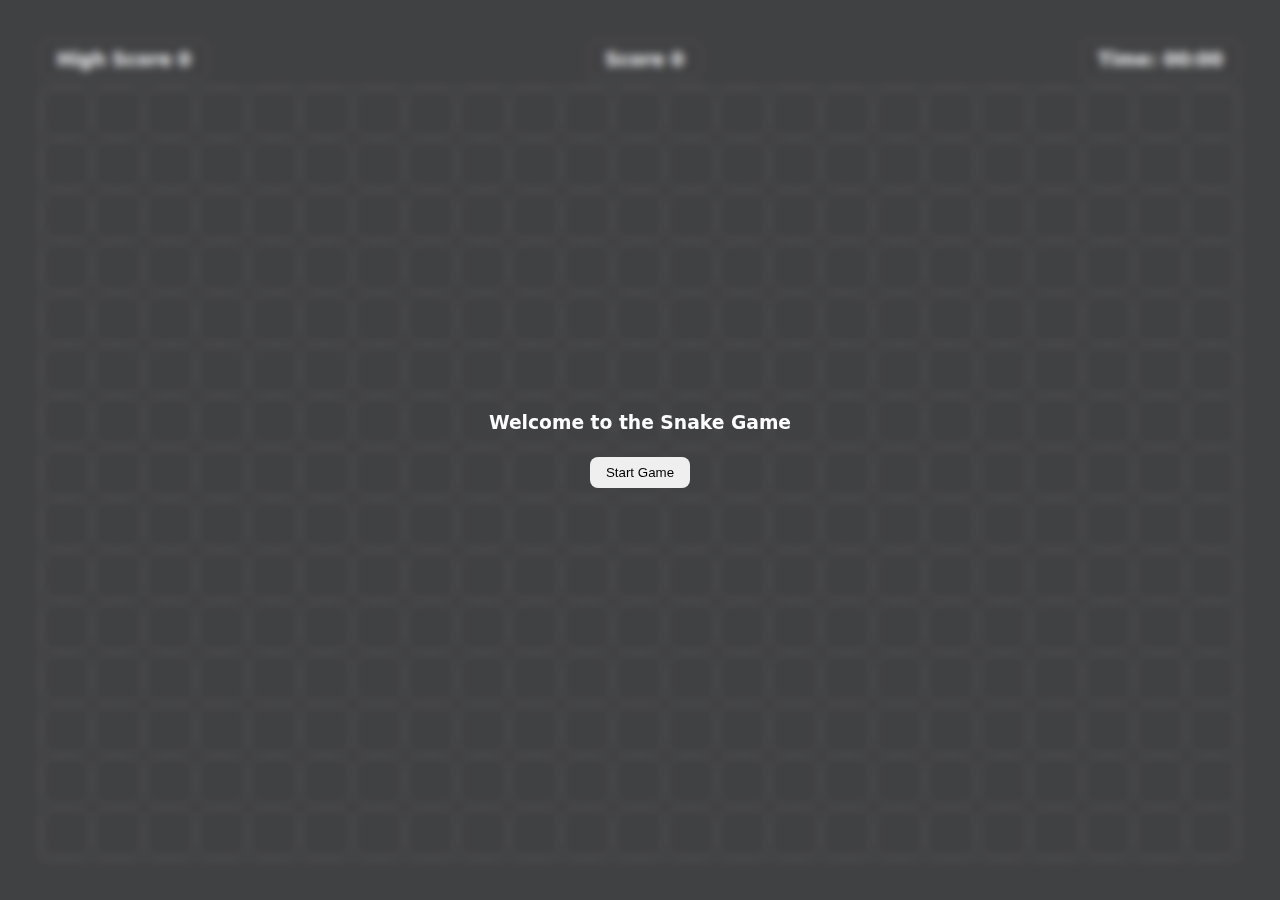
<file: JSGAME/index.html>
<!DOCTYPE html>
<html lang="en">
<head>
    <meta charset="UTF-8">
    <meta name="viewport" content="width=device-width, initial-scale=1.0">
    <title>Snake Game</title>
    <link rel="stylesheet" href="style.css">
</head>
<body>
    <main>
        <section>
            <div class="infos">
                <div class="info">
                    <h3>High Score
                        <span id="high-score">0</span>
                    </h3>
                </div>
                <div class="info">
                    <h3>Score
                        <span id="score">0</span>
                    </h3>
                </div>
                <div class="info">
                    <h3>
                        Time:
                        <span id="time">00:00</span>
                    </h3>
                </div>
            </div>
            <div class="board">

            </div>
        </section>
        <div class="modal">
            <div class="start-game">
                <h3>Welcome to the Snake Game</h3>
                <button class="btn btn-start" >Start Game</button>
            </div>
            <div class="game-over">
                <h3>Game Over</h3>
                <button class="btn btn-restart">Restart Game</button>
            </div>
        </div>
    </main>
    <script src="script.js"></script>
</body>
</html>
</file>
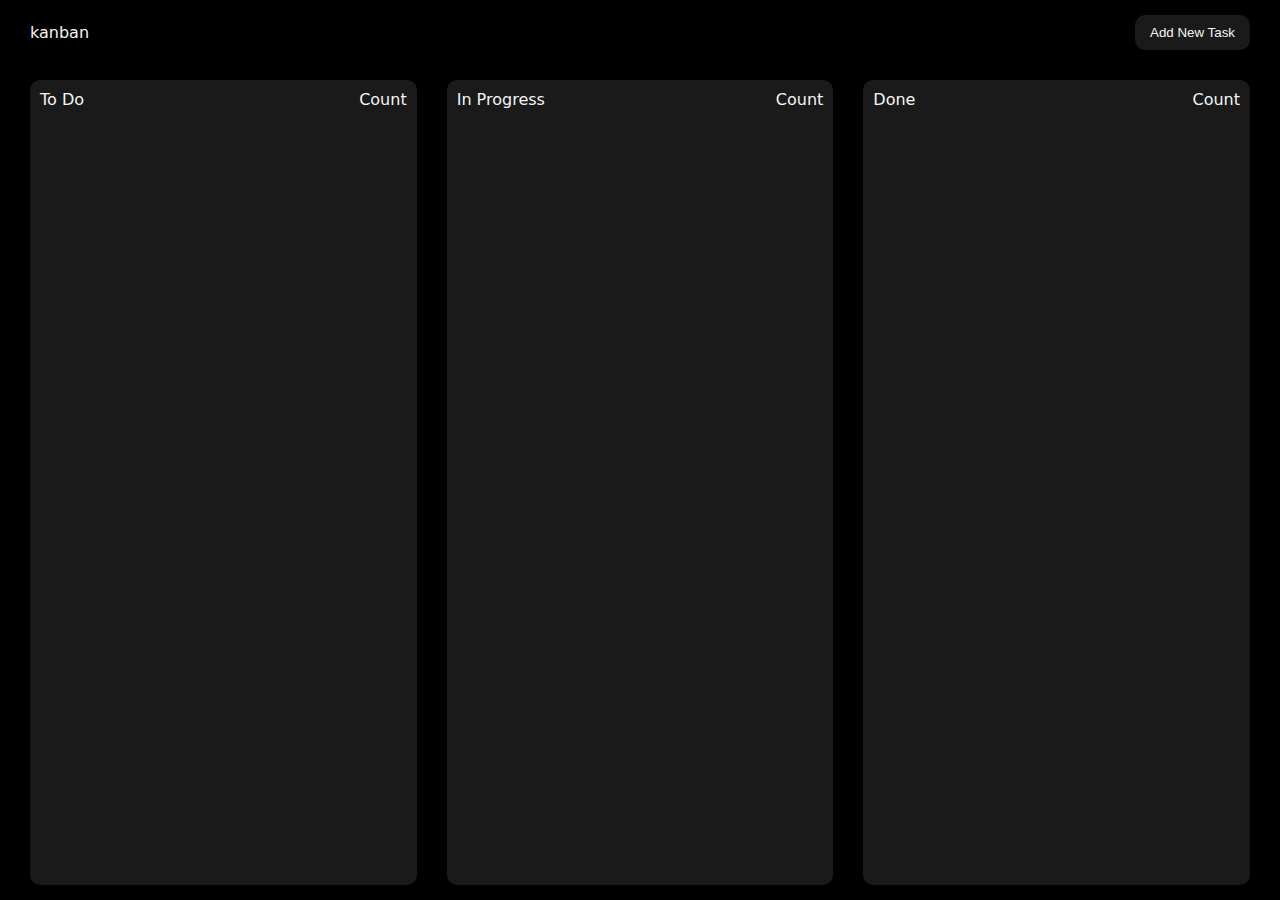
<file: KananBoard/index.html>
<!DOCTYPE html>
<html lang="en">
<head>
    <meta charset="UTF-8">
    <meta name="viewport" content="width=device-width, initial-scale=1.0">
    <title>Kanan Board</title>
    <link rel="stylesheet" href="style.css">
</head>
<body>
    <main>
        <nav>
<div class="left">kanban</div>
<div class="right" >
    <button id="toggle-modal">Add New Task</button></div>
        </nav>
        <section class="board">
            <div  id="todo" class="task-column">
                <div class="heading">
                    <div class="left">To Do</div>
                    <div class="right">Count</div>
                </div>
                <!-- <div draggable="true" class="task">
                    <h2>Task 1</h2>
                    <p>Description for task 1</p>
                    <button>Delete</button>
                </div> -->
            </div>
            <div id="progress" class="task-column">
                <div class="heading">
   <div class="left">In Progress</div>
   <div class="right">Count</div>
            </div></div>
            <div id="done" class="task-column">
                <div class="heading">
                    <div class="left">Done</div>
                    <div class="right">Count</div>
                </div>
            </div>
        </section>
    </main>
    <div class="modal add-new-task">
        <div class="bg"></div>
        <div class="center">
        <input id="task-title-input"type="text" placeholder="Task title"/>
        <textarea id="task-desc-input"placeholder="Task Description"></textarea>
        <button id="add-new-task" class="add-task-btn">Add Task</button>
    </div>
    </div>
    <script src="./script.js"></script>
</body>
</html>
</file>
<file: JSGAME/style.css>
*{
    margin:0;
    padding:0;
    box-sizing:border-box; /* border-box means the padding and border are included in the element's total width and height */
}
html, body{
    height: 100%;
    width: 100%;
}
:root{
    /* background colors */
    --bg-primary-color: #0e0d0d;
    --bg-secondary-color: #a7f0bf;
    --bg-food-color: #ff005d;
    /*spacing variables*/
    --space-xs:4px;
    --space-sm: 8px;
    --space-md:16px;
    --space-lg:24px;
    --space-xl:32px;
    --space-2xl:40px;
    --space-3xl: 48px;                 

    /* text colors */
    --text-primary-color: #fdfdfd;

    /*Border color*/
    --border-primary-color:#333333;

    /* border radius */
    --border-radius-xs:4px;
    --border-radius-sm:8px;
    --border-radius-md:16px;
    --border-radius-lg:24px;
    --border-radius-xl:32px;
    --border-radius-2xl:40px;
    --border-radius-3xl:48px;
}
html{
    background-color: var(--bg-primary-color);
    color: var(--text-primary-color);
    font-family:system-ui, -apple-system, BlinkMacSystemFont, 'Segoe UI', Roboto, Oxygen, Ubuntu, Cantarell, 'Open Sans', 'Helvetica Neue', sans-serif;
}
main,section{
    width:100%;
    height: 100%;
}
.btn{
    padding:var(--space-sm) var(--space-md);
    border:none;
    border-radius: var(--border-radius-sm);
    cursor:pointer ;
    transition: all 0.3s ease;
}
.btn:hover{
    transform:scale(1.1)
}
section{
    padding: var(--space-2xl);
    display: flex;
    flex-direction: column;
    height: 100%;
    gap: var(--space-sm)  
}
section .infos{
    width:100%;
    display: flex;
    justify-content: space-between;

}
.info{
    padding: var(--space-sm) var(--space-md);
    border:1px solid var(--border-primary-color);
    border-radius: var(--border-radius-sm);

} 
.board{
    border:1px solid var(--border-primary-color);
    flex-grow:1;
    display:grid;
    grid-template-columns: repeat(auto-fill,minmax(50px,1fr));
    grid-template-rows: repeat(auto-fill,minmax(50px,1fr));
}
.block{
    width:50px;
    height:50px;
    border:1px solid var(--border-primary-color);
    border-radius: 30%;
}
.fill{
    background-color: var(--bg-secondary-color);
}
.food{
    background-color: var(--bg-food-color);
}
.modal{
    height: 100vh;
    width:100vw;
    position:fixed;
    top:0;
    background-color: rgba(240, 248, 255, 0.223);
    backdrop-filter: blur(4px);
    display:flex;
    justify-content: center;
    align-items: center;
        
}
.modal .start-game,.modal .game-over{
    display: flex;
    flex-direction: column;
    align-items: center;
    gap: var(--space-lg);
}
.modal .game-over{
    display: none;
}
</file>
<file: KananBoard/style.css>
* {
margin:0;
padding: 0;
box-sizing:border-box;
}
:root{
--background-color: black;
--bg-button-color: #1a1a1a;
--primary-text-color: #f4f4f4;
--bg-task-color: #2a2a2a;
--delete-color: #ff4d4d;

/* padding variables */
--nav-padding: 15px 30px;
--section-padding: 15px 30px;
--padding-s:5px;
--padding-m:10px;
--padding-l:15px;
--padding-xl:20px;
--padding-xxl:30px;
/* border-radius  */
--border-radius-s: 5px;
--border-radius-m:10px;
--border-radius-l:15px;
--border-radius-xl: 20px;
--border-radius-xxl: 30px;

}
html,body{
    height:100%;
    width: 100%;
}
html{
    font-family: system-ui, -apple-system, BlinkMacSystemFont, 'Segoe UI', Roboto, Oxygen, Ubuntu, Cantarell, 'Open Sans', 'Helvetica Neue', sans-serif;
}
body{
    background-color: var(--background-color) ;
    color: var(--primary-text-color);
}
main{
    height:100%;
    display: flex;
    flex-direction: column;
}
nav{
    padding: var(--nav-padding);
    display:flex;
    align-items: center;
    justify-content: space-between;
    position:sticky;
    top:0;
    background-color: var(--background-color);
}
nav button{
   background-color: var(--bg-button-color);
   border: none;
   outline: none;
   color: var(--primary-text-color);
   padding: var(--padding-m) var(--padding-l);
   cursor:pointer;
   border-radius: var(--border-radius-m);
}
section{
    padding: var(--section-padding);
    display: flex;
    flex-grow:1;
    justify-content: space-between;
   /* background-color: blue; */
   gap: var(--padding-xxl);
}
section .task-column{
    /* background-color: red; */
    background-color: var(--bg-button-color);
    flex-grow: 1;
   width:100%;
    padding: var(--padding-m);
    display: flex;
    flex-direction: column;
    border-radius: var(--border-radius-m);
    transition: all 0.7s cubic-bezier(0.19, 1, 0.22, 1);
}
section .task-column .heading{
    width: 100%;
    display: flex;
    align-items: center;
    justify-content: space-between;
}


section .task-column.hover-over{
    border: 2px dashed var(--primary-text-color);
    scale: 1.05;
} 
section .task-column .task{
 background-color: var(--bg-task-color);
 padding: var(--padding-m);
 border-radius: var(--border-radius-m);
 display: flex;
 flex-direction: column;
 gap: var(--padding-s);
 cursor: grab;
}
section .task-column .task button{
    align-self: flex-end;
    cursor: pointer;
    padding: var(--padding-s) var(--padding-m);
    border-radius: var(--border-radius-s);
    border: none;
    background-color: var(--delete-color);
    outline: none;
    color: var(--primary-text-color);
}
.modal{
    position: fixed;
    height: 100vh;
    width:100vw;
    top: 0;
    left:0;
    display: none; 
    align-items: center;
    justify-content: center;

}
.modal.active{
 display: flex;   
}
.modal .bg{
position: absolute;
height: 100%;
width: 100%;
background-color: rgba(61,61,61,0.404);
backdrop-filter: blur(5px);
}
.modal .center{
    background-color: var(--bg-button-color);
    padding: var(--padding-xxl);
    border-radius: var(--border-radius-m);
    display: flex;
    flex-direction : column;
    gap: var(--padding-m);
    z-index: 10;
}
.modal .center input, .modal .center textarea , .modal .center select{

}
.modal .center button{
   background-color: var(--bg-task-color);
   border: none;
   outline: none;
   color: var(--primary-text-color);
   padding: var(--padding-m) var(--padding-l);
   cursor: pointer;
   border-radius: var(--border-radius-m);
    align-self: flex-end;
    width: fit-content;
    align-self: center;
}
</file>
